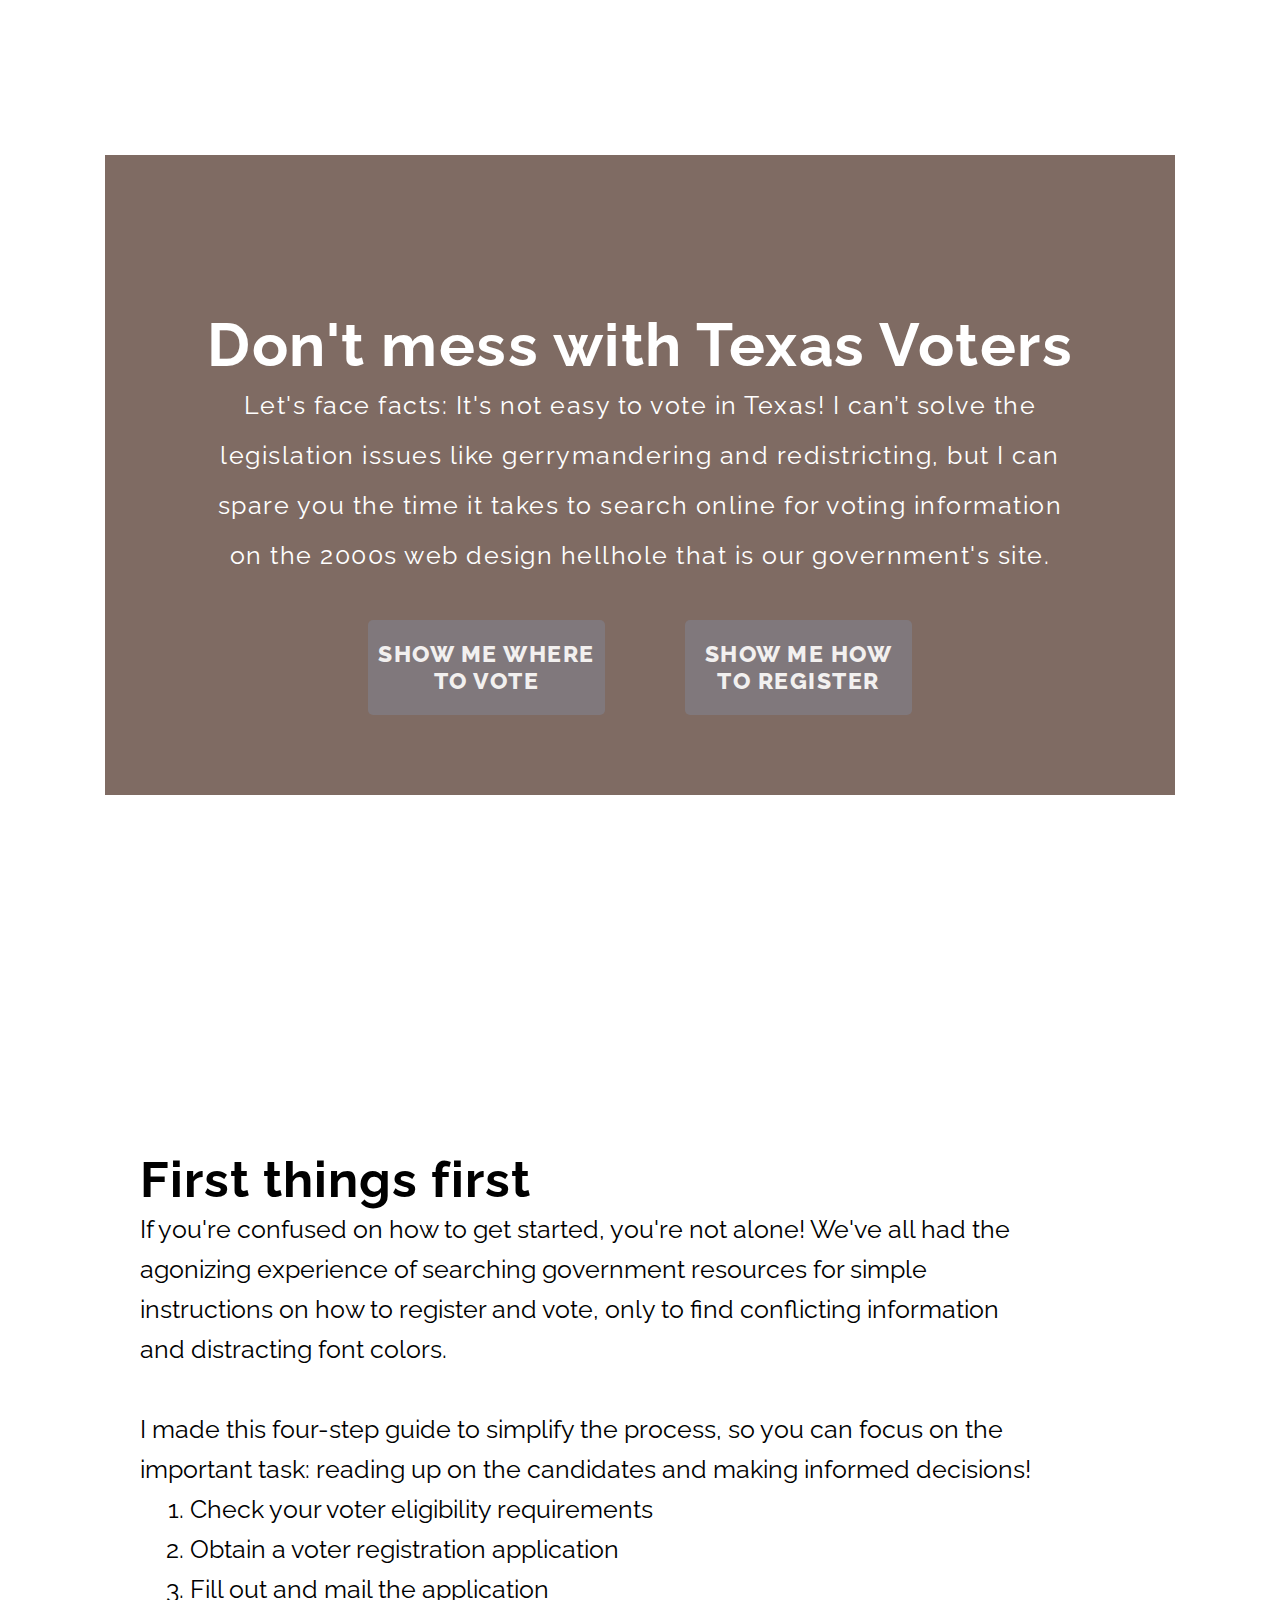
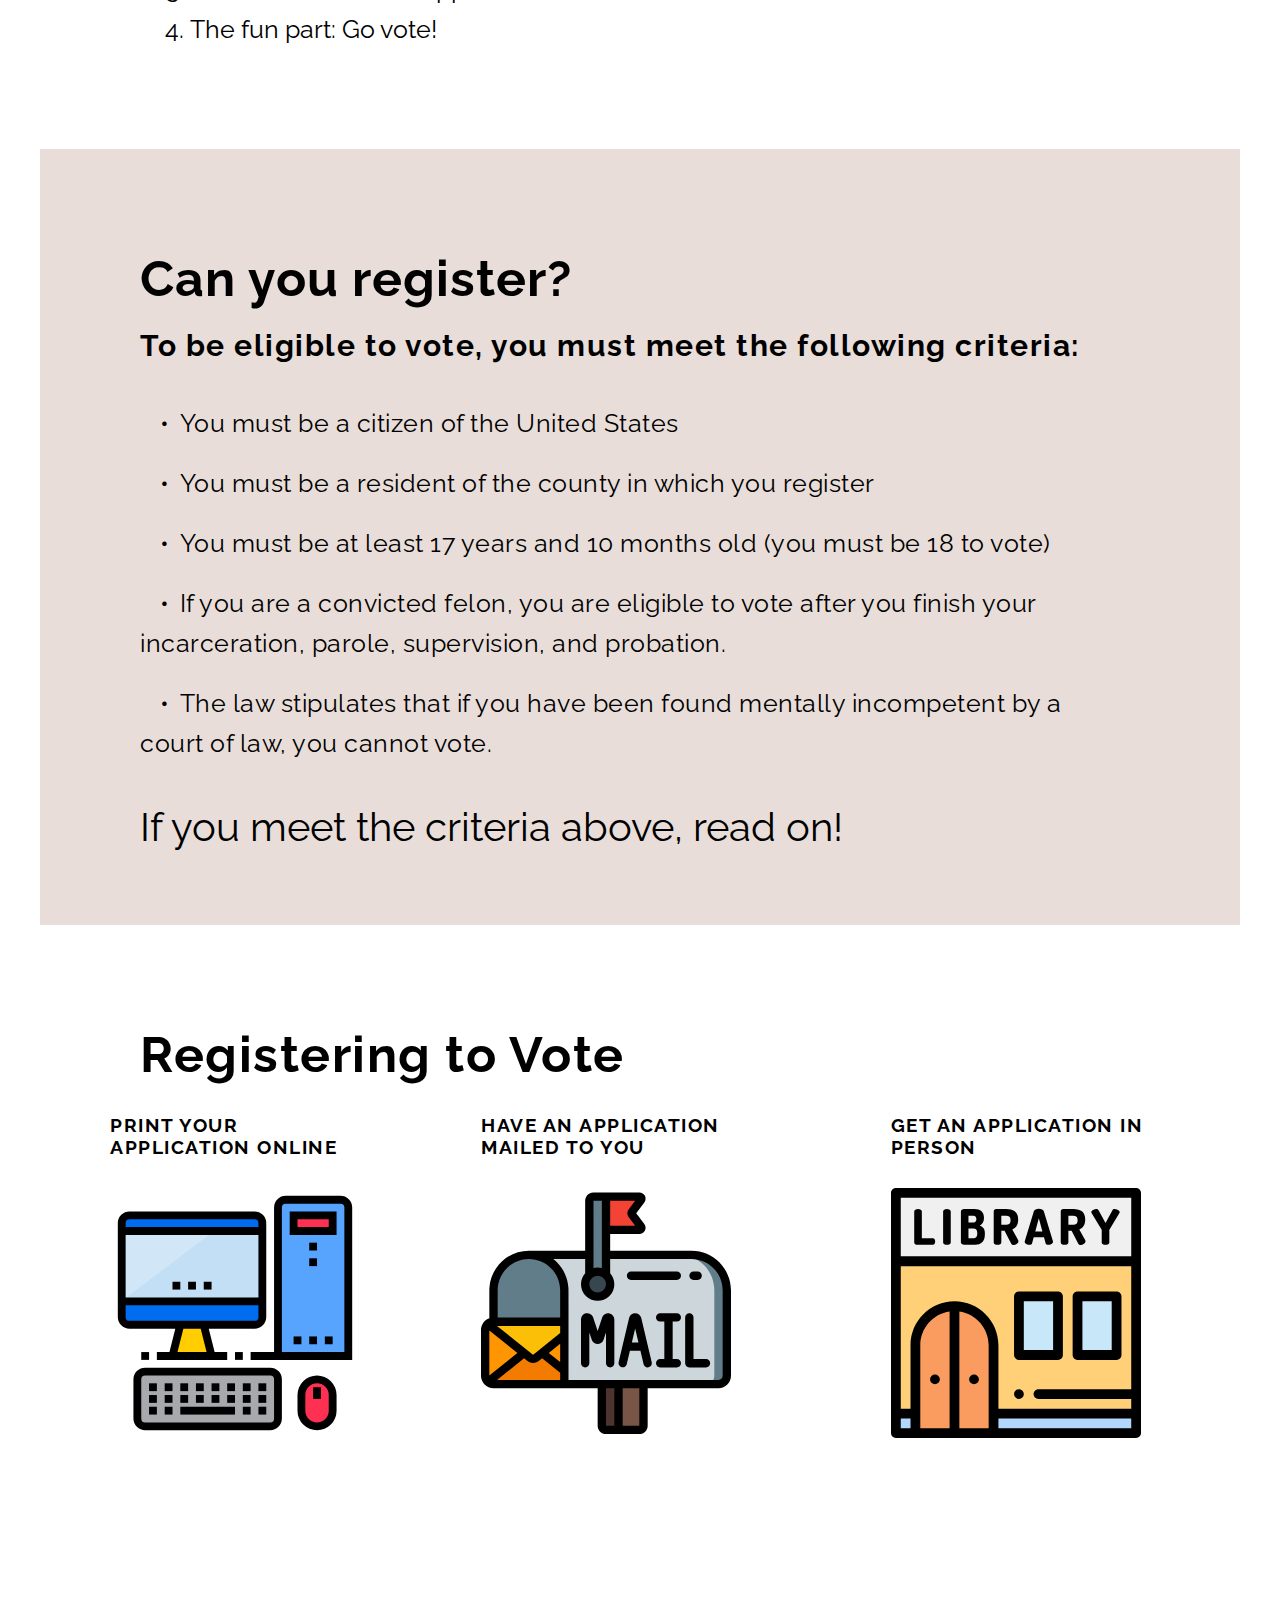
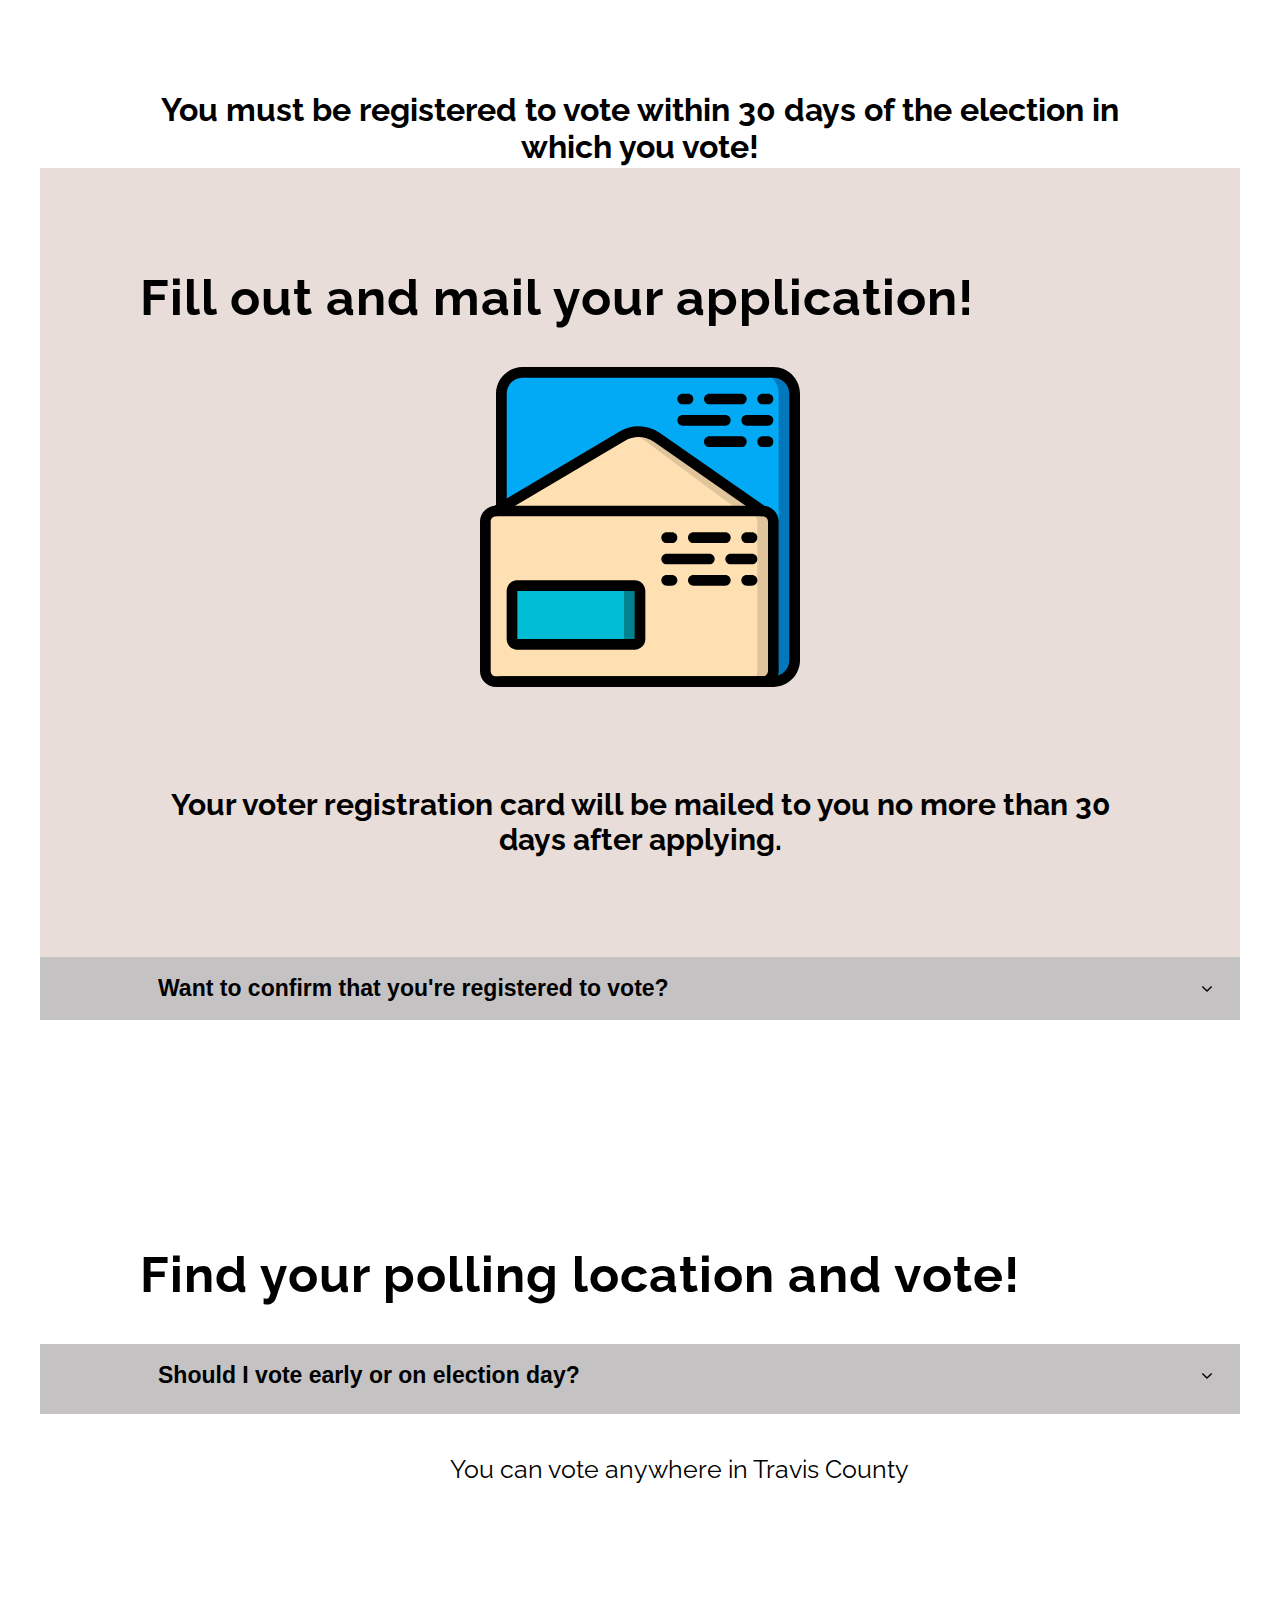
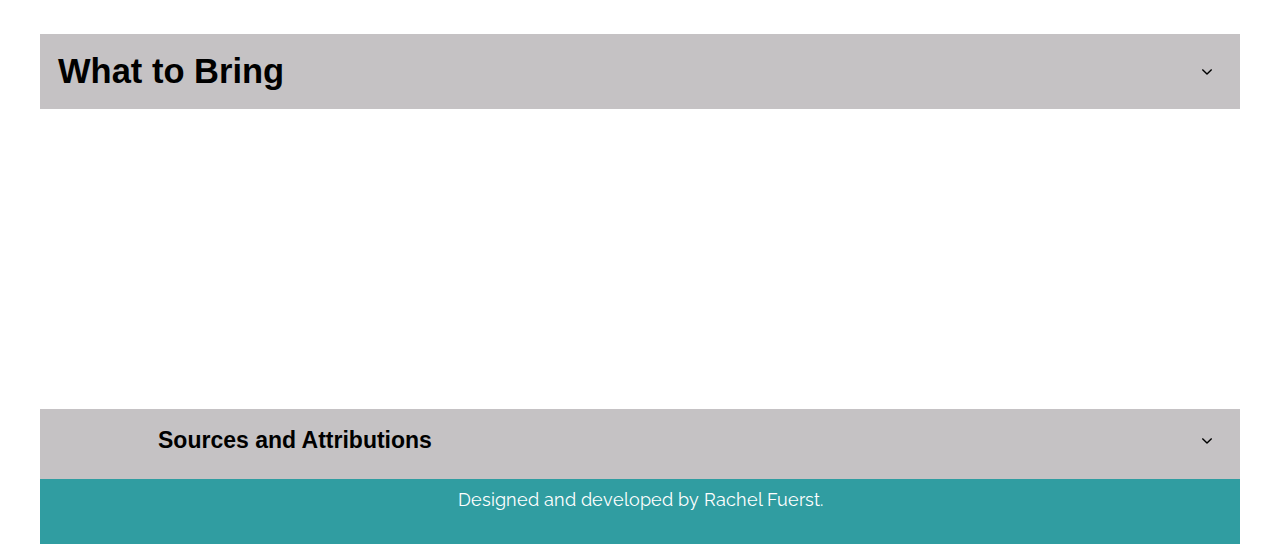
<file: index.html>
<!DOCTYPE html>
<html>
<html lang="en">
  <head>
    <meta charset="UTF-8">
    <meta name="viewport" content="width=device-width, initial-scale=1">
    <link rel="stylesheet" href="style.css">
    <link rel="stylesheet" href="animate.css">
    <meta name="viewport" content="width=device-width, initial-scale=1">
    <link href="https://fonts.googleapis.com/css?family=Raleway:400,400i,500,700" rel="stylesheet">
    <!-- Latest compiled and minified CSS -->
    <!-- <link rel="stylesheet" href="https://stackpath.bootstrapcdn.com/bootstrap/3.4.1/css/bootstrap.min.css" integrity="sha384-HSMxcRTRxnN+Bdg0JdbxYKrThecOKuH5zCYotlSAcp1+c8xmyTe9GYg1l9a69psu" crossorigin="anonymous"> -->

    <!-- Optional theme -->
    <!-- <link rel="stylesheet" href="https://stackpath.bootstrapcdn.com/bootstrap/3.4.1/css/bootstrap-theme.min.css" integrity="sha384-6pzBo3FDv/PJ8r2KRkGHifhEocL+1X2rVCTTkUfGk7/0pbek5mMa1upzvWbrUbOZ" crossorigin="anonymous"> -->
    <title>Voting in Texas</title>
  </head>
  <body>
    <!-- <div id= "wrapper"> -->
      <section id="section1">
        <header id="covertitle">
          <h1>Don't mess with Texas Voters</h1>
          <p>Let's face facts: It's not easy to vote in Texas! I can’t solve the legislation issues like gerrymandering and redistricting, but I can spare you the time it takes to search online for voting information on the 2000s web design hellhole that is our government's site.</p>
        <div id="selection">
          <!-- <div id="voterstatus"> -->
            <a id="voterstatus" href="#section8">Show me where<br> to vote</a> <!-- V2 this will be "show me where to vote"---->
          <!-- </div> -->
          <!-- <div id="showme"> -->
            <a id="showme" href="#section2">Show me how<br> to register</a>
          <!-- </div> -->
        </header>
        </div>
      </section>
      <!-- <section id="section2"> This should only expand when the user clicks "Check my voter registration status" on cover page." Otherwise it is hidden.
        <header>
          <h1>Check my voter status</h1>
        </header>
        <p>You can quickly determine your status online by searching the statewide database below:</p>
        <ul>
          <a href="https://teamrv-mvp.sos.texas.gov/MVP/mvp.do"><li>Am I registered?</li></a>Maybe have a popup modal appear here after a user clicks that says: "How'd it go? Are you registered? with 2 buttons- no, yes" Yes takes them to the "voting locations" and no takes them to "Who can vote"
        <p>The only information required is your name, county and birthdate!</p>
      </section>-->
      <section id="section2"><!---This section will be small, different colored-->
        <h1>First things first</h1>
        <p>If you're confused on how to get started, you're not alone! We've all had the agonizing experience of searching government resources for simple instructions on how to register and vote, only to find conflicting information and distracting font colors.<br><br> I made this four-step guide to simplify the process, so you can focus on the important task: reading up on the candidates and making informed decisions! </p>
           <ol>
             <li>Check your voter eligibility requirements</li>
             <li>Obtain a voter registration application</li>
             <li>Fill out and mail the application</li>
             <li>The fun part: Go vote!</li>
          </ol>
      </section>
      <section id="section3">
        <h1>Can you register?</h1>
        <h3> To be eligible to vote, you must meet the following criteria:</h3>
        <ul>
          <li>You must be a citizen of the United States</li>
          <li>You must be a resident of the county in which you register</li>
          <li>You must be at least 17 years and 10 months old (you must be 18 to vote)</li>
          <li>If you are a convicted felon, you are eligible to vote after you finish your incarceration, parole, supervision, and probation.</li>
          <li>The law stipulates that if you have been found mentally incompetent by a court of law, you cannot vote.</li>
        </ul>
        <p>If you meet the criteria above, read on!</p>
      </section>
      <section id="section4">
        <h1>Registering to Vote</h1>
        <div class="container">
          <div class="column">
            <h3>Print your application online</h3>
            <!-- For original JS under Zak's version: -->
            <div class="imgWrap">
              <img class="img_img frontCard" src="desktop-computer.svg"> <!---"Click me" the image should link to https://webservices.sos.state.tx.us/vrapp/index.asp in a new tab -->
              <div class="backCard">
                 <a class="backCardContent" href="https://webservices.sos.state.tx.us/vrapp/index.asp" target="_blank">Click here for a link to the application</a>
               </div>
              <p class="img_description">Click Me</p>
            </div>
          </div>
        <div class="column">
          <h3>Have an application mailed to you</h3>
          <!-- <img src="image of a mailbox"> "Click me" the image should link to https://webservices.sos.state.tx.us/vrrequest/index.asp a new tab -->
          <div class="imgWrap">
            <img class="img_img frontCard" src="mailbox.svg">
            <div class="backCard">
              <a class="backCardContent" href="https://webservices.sos.state.tx.us/vrrequest/index.asp" target="_blank">Click here to request an application</a>
            </div>
            <p class="img_description">Click Me</p>
          </div>
        </div>
        <div class="column">
          <h3>Get an application in person</h3>
          <div class="imgWrap">
            <img class="img_img frontCard" src="library.svg">
            <div id="inPerson">
              <p>Get an application at any:</p>
              <ul>
                <li> U.S. Post office</li>
                <li>Austin Public Library</li>
                <li>Dept. of Public Safety</li>
                <li>Dept. of Public Safety</li>
                <li>Dept. of Health</li>
                <li>Dept. of Human Services</li>
              </ul>
            </div>
            <p class="img_description">Click Me</p>
          </div>

      </div>
      </section>
      <section id="section5" class="changeColor"><!---Make this a different color, maybe do some cool animation -->
        <h1>You must be registered to vote within 30 days of the election in which you vote!</h1>
      </section>
      <section id="section6">
        <h1>Fill out and mail your application!</h1>
        <div class="mailingAddress">
          <img class="envelope frontCard" src="letter.svg">
          <div class="backEnvelope">
            <h4>The application should already have the address, but here it is below:</h4>
            <div>
              <p>REGISTRAR OF VOTERS</p>
              <p>P.O. BOX 1748</p>
              <p>AUSTIN , TX 78767</p><br>
            </div>
          </div>
          <p class="addressHover">Click Me for the Address</p>
        </div>
        <h2>Your voter registration card will be mailed to you no more than 30 days after applying.</h2>
      </section>
      <section id="section7">
        <button class="accordion">
          <p>Want to confirm that you're registered to vote?</p><!---make this expandable--->
          <img src="angle-arrow-down.svg">
        </button>
        <div class="panel">
          <h2>You can quickly determine your status online by searching the statewide database below:</h2>
            <a href="https://teamrv-mvp.sos.texas.gov/MVP/mvp.do" target="_blank"><h4>Am I registered?</h4></a>
          <p>The only information required is your name, county and birthdate!</p>
        </div>
      </section>
      <section id="section8">
        <h1>Find your polling location and vote!</h1>
        <button class="accordionEarly">
          <h2>Should I vote early or on election day?</h2>
          <img src="angle-arrow-down.svg">
        </button>
        <div class="panelEarly">
          <h2>Voting early gives you a lot of flexibility in when and where you vote:</h2>
            <ul>
              <li>You'll have at least 7 days to vote</li>
              <li>Typically there are more early voting locations than on Election Day</li>
              <li>You can beat the lines on Election Day.</li>
            </ul>
          </div>
        <p>You can vote anywhere in Travis County</p>
        <div class="map">
          <script type="text/javascript" src="https://tool.votinginfoproject.org/app.js"></script>
          <div id="_vit"></div>
          <script type="text/javascript">
            vit.load({
            modal: true,
            officialOnly: false,
            title: 'Find your polling location:',

            logo: 'https://upload.wikimedia.org/wikipedia/commons/thumb/c/cb/Seal_of_Texas.svg/170px-Seal_of_Texas.svg.png',
            colors: {
              'header': '#25a095',
              'landscapeBackgroundHeader': '#258065'
            },
            alertText: 'Check back here 90 days before the next election for polling information.',
            language: 'en',
          });</script>
        </div>
        <button class="accordion">
          <h2>What to Bring</h2>
          <img src="angle-arrow-down.svg">
        </button>
        <div class="panelBring">
          <h3>You will need to bring 1 of these 7 forms of Photo ID:</h3>
          <ul>
            <li>Texas Driver License issued by the Texas Department of Public Safety (DPS)</li>
            <li>Texas Election Identification Certificate (EIC) issued by DPS</li>
            <li>Texas Personal Identification Card issued by DPS</li>
            <li>Texas License to Carry a Handgun (LTC) issued by DPS</li>
            <li>U.S. Military ID Card containing the person’s photograph</li>
            <li>U.S. Citizenship Certificate containing the person’s photograph</li>
            <li>U.S. Passport</li>
          </ul>
        </div>
      </section>
      <!-- Putting this in a later version: <section id="section9">
        <h1>Voting doesn't have to be this difficult.</h1>
      </section> -->
      <section id="section9">
        <button class="accordionEarly">
          <h2>Sources and Attributions</h2>
          <img src="angle-arrow-down.svg">
        </button>
        <div class="sources">
          <h3>Voting Information Sources</h3>
            <ul>
              <a href="https://www.sos.state.tx.us/elections/voter/reqvr.shtml"><li>Texas Secretary of State's Official Voting Site</li></a>
              <a href="https://txapps.texas.gov/tolapp/sos/SOSACManager"><li>Change of Address from Texas Secretary of State</li></a>
              <a href="https://webservices.sos.state.tx.us/vrapp/index.asp"><li>Voter Registration Application</li></a>
            </ul>
          <h3>Polling location map</h3>
            <p>The tool uses <a href="https://developers.google.com/civic-information/">Google's Civic API</a> and the <a href="https://www.votinginfoproject.org/about">Voting Information Project's</a> embeddable Voter Information Tool.</p>
          <h3>Texas Capitol Timelapse</h3>
            <p>Timelapse shot and edited by <a href="http://projectgomez.com/">Manuel Gomez</a>.</p>
          <h3>Icons</h3>
          <ul>
            <li>Icons made by <a href="https://www.flaticon.com/authors/smashicons" title="Smashicons">Smashicons</a> from <a href="https://www.flaticon.com/" title="Flaticon">www.flaticon.com</a> is licensed by <a href="http://creativecommons.org/licenses/by/3.0/" title="Creative Commons BY 3.0" target="_blank">CC 3.0 BY</a></li>
            <li>Icons made by <a href="https://www.freepik.com/" title="Freepik">Freepik</a> from <a href="https://www.flaticon.com/" 			    title="Flaticon">www.flaticon.com</a> is licensed by <a href="http://creativecommons.org/licenses/by/3.0/" 			    title="Creative Commons BY 3.0" target="_blank">CC 3.0 BY</a></li>
            <li>Icons made by <a href="https://www.flaticon.com/authors/srip" title="srip">srip</a> from <a href="https://www.flaticon.com/" 			    title="Flaticon">www.flaticon.com</a> is licensed by <a href="http://creativecommons.org/licenses/by/3.0/" 			    title="Creative Commons BY 3.0" target="_blank">CC 3.0 BY</a></li>
            <li>Icons made by <a href="https://www.flaticon.com/authors/smashicons" title="Smashicons">Smashicons</a> from <a href="https://www.flaticon.com/" 			    title="Flaticon">www.flaticon.com</a> is licensed by <a href="http://creativecommons.org/licenses/by/3.0/" 			    title="Creative Commons BY 3.0" target="_blank">CC 3.0 BY</a></li>
            <li>Icons made by <a href="https://www.flaticon.com/authors/dave-gandy" title="Dave Gandy">Dave Gandy</a> from <a href="https://www.flaticon.com/" 			    title="Flaticon">www.flaticon.com</a> is licensed by <a href="http://creativecommons.org/licenses/by/3.0/" 			    title="Creative Commons BY 3.0" target="_blank">CC 3.0 BY</a></li>
          </ul>
        </div>
    </section>
      <footer>
        <p>Designed and developed by Rachel Fuerst.</p>
      </footer>
    <!-- </div> -->
    <script src="https://ajax.googleapis.com/ajax/libs/jquery/2.1.4/jquery.min.js"></script>
    <script src="index.js"></script>
  </body>
</html>
</file>
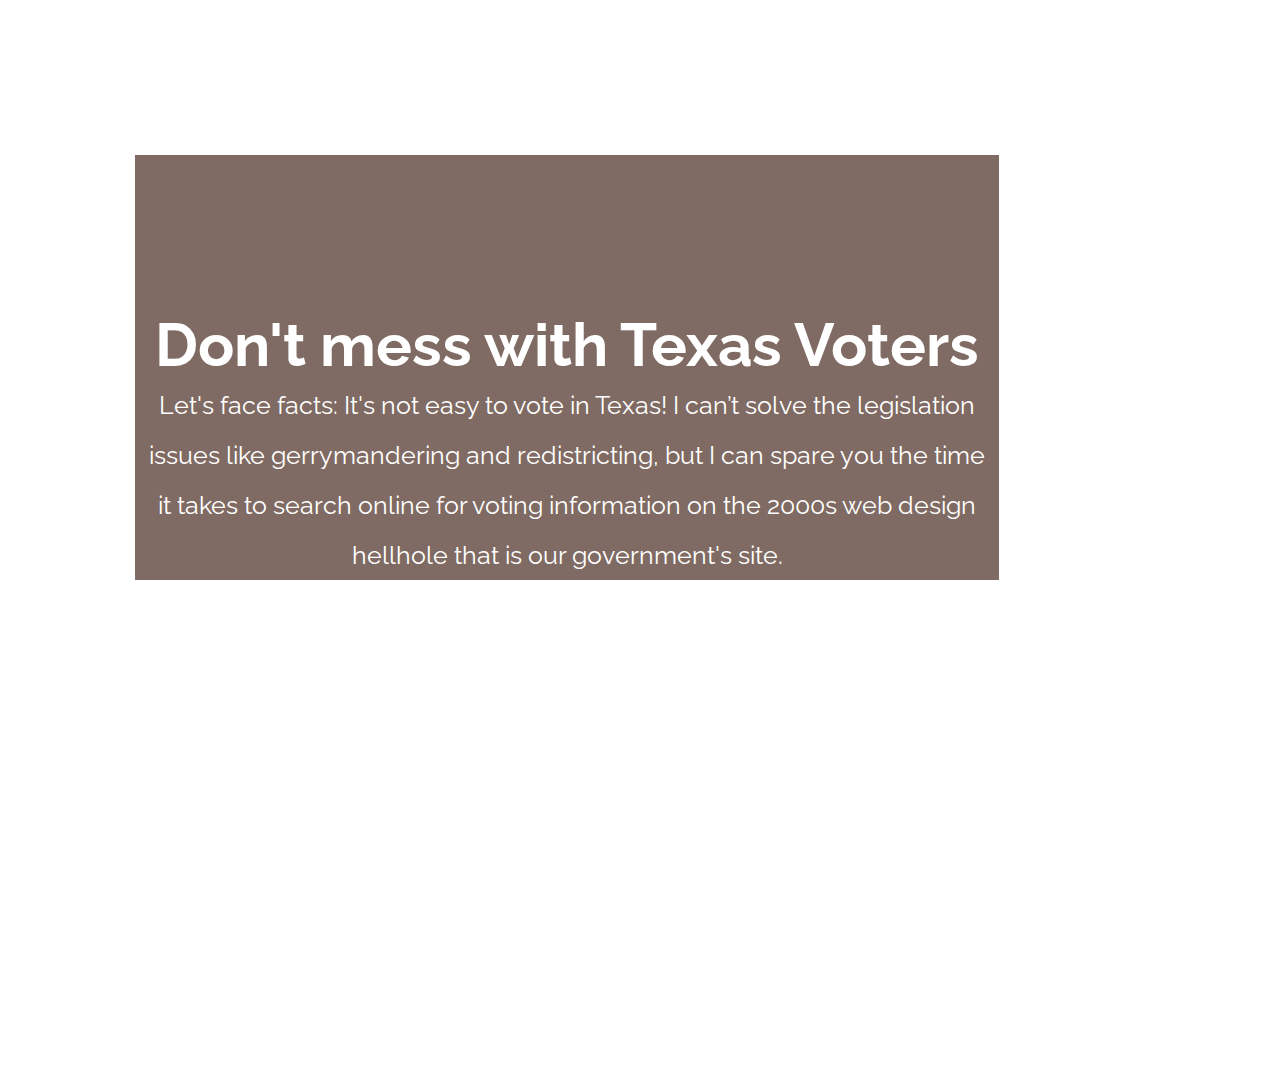
<file: new_index.html>
<!DOCTYPE html>
<html>
<html lang="en">
  <head>
    <meta charset="UTF-8">
    <meta name="viewport" content="width=device-width, initial-scale=1">
    <link rel="stylesheet" href="style.css">
    <link rel="stylesheet" href="animate.css">
    <meta name="viewport" content="width=device-width, initial-scale=1">
    <link href="https://fonts.googleapis.com/css?family=Raleway:400,400i,500,700" rel="stylesheet">
    <title>Voting in Texas</title>
  </head>
  <body>
      <div class="container">
          <div class="row align-items-center">
              <div class="col">
                  <header id ="covertitle">
                    <h1>Don't mess with Texas Voters</h1>
                    <p>Let's face facts: It's not easy to vote in Texas! I can’t solve the legislation issues like gerrymandering and redistricting, but I can spare you the time it takes to search online for voting information on the 2000s web design hellhole that is our government's site.</p>
                  </header>
              </div>
          </div>
      </div>
    <script src="https://ajax.googleapis.com/ajax/libs/jquery/2.1.4/jquery.min.js"></script>
    <script src="index.js"></script>
  </body>
</html>
</file>
<file: style.css>
* {
  margin: 0;
  padding: 0;
}
body {
  font-family: "Raleway", sans-serif;
  background: /*linear-gradient(
       rgba(255, 0, 0, 0.45),
       rgba(255, 0, 0, 0.45)
     ),  */
      url(https://media.giphy.com/media/cObUDTpxM2wdZhWOyn/giphy.gif) no-repeat center center fixed;
   background-size: cover;
  /* padding-top: 0px;
padding-right: 60px;
padding-left: 60px; */
}

/* #wrapper {
  max-width: 1200px;
} */

section, footer {
  margin-right: 40px;
  margin-left: 40px;
  height: 100%;
}
#section1 {
 /* background: /*linear-gradient(
      rgba(255, 0, 0, 0.45),
      rgba(255, 0, 0, 0.45)
    ),
     url(https://media.giphy.com/media/8mh2btlAw4y1EcX9XU/giphy.gif) no-repeat center center fixed;
  background-size: cover; */
  height: 900px;
  padding: 0;
  margin: 0;
  /* position: relative; */
  letter-spacing: 1.5px;
}

#covertitle {
  /* padding: 50px 100px 10px 100px; */
  /* background-color: #0A2440; */
  background-color: rgba(59, 28, 15, 0.65);
  /* background: rgba(220, 0, 0, 0.7); */
  /* position: absolute; */
  /* border: solid blue;
  margin: 75px 100px 75px 75px; */
  margin: 150px 100px 200px 100px;
  color: white;
  border: 5px solid white;
  /* display: block; */
/* Make this a bigger card to hold the content and make it maroon + opaque */
}

#covertitle h1 {
  font-size: 60px;
  text-align: center;
  margin-top: 75px;
  padding: 80px 20px 0px 20px;
}

#covertitle p {
   word-wrap: break-word;
   text-align: center;
   line-height: 2;
   width: 850px;
   margin: auto;
   font-size: 25px
}
#selection {
  display: flex;
  /* max-width: 1200px; */
  justify-content: space-between;
  justify-content: center;
  margin: 0px 50px 0px 50px;
}

#showme {
  /* background-color: #3762c8; */
  background-color:#817A7F;
  height: 75px;
  margin: 40px 40px 80px 40px;
  opacity: .90;
  text-align: center;
  border-radius: 5px;
  font-weight: 800;
  padding: 20px 20px 0px 20px;
  display: inline-block;
  text-decoration: none;
  font-size: 23px;
  text-transform: uppercase;
  color: white;

}

#voterstatus {
  /* background-color: #3762c8; */
  background-color:#817A7F;
  height: 75px;
  margin: 40px 40px 80px 40px;
  opacity: .90;
  text-align: center;
  border-radius: 5px;
  font-weight: 800;
  padding: 20px 10px 0px 10px;
  display: inline-block;
  text-decoration: none;
  font-size: 23px;
  text-transform: uppercase;
  color: white;

}

#section2 {
  /* position: sticky; */
  padding: 0;
  margin-left: 40px;
  margin-right:40px;
  background-color: white;
  color: black;
  height: 100%;
  display: flex;
  flex-direction: column;
}


#section2 h1 {
  font-size: 50px;
  margin-top: 100px;
  letter-spacing: 1px;
  flex-basis: 0;
  margin-left: 100px;
}

#section2 p {
  line-height: 30pt;
  max-width: 75%;
  font-size: 25px;
  margin-left: 100px;
  flex-basis: 0;
}

#section2 ol {
  padding-bottom: 100px;
  line-height: 30pt;
  margin-left: 150px;
  font-size: 25px;

}

#section3 {
  /* position: sticky; */
  padding: 0;
  /* margin-top: 40px; */
  background-color: #E8DDD8;
  color: black;
  height: 100%;
  /* display: flex;
  flex-direction: column; */
}


#section3 h1 {
  font-size: 50px;
  padding-top: 100px;
  letter-spacing: 1px;
  flex-basis: 0;
  margin-left: 100px;
  letter-spacing: 1px;
  margin-bottom: 20px;
}

#section3 p {
  margin-left: 100px;
  margin-top: 40px;
  font-size: 40px;
  padding-bottom: 75px;
}

#section3 ul {
  max-width: 90%;
  line-height: 30pt;
  letter-spacing: .5px;
  font-size: 25px;
}

#section3 ul li {
  list-style: none;
  color: black;
  margin-left: 100px;
  margin-bottom: 20px;
  /* padding-right: 10px;
  padding-left: 10px;
  margin-bottom: 5px; */
}
#section3 ul li::before {
 color: black;
 /* color of bullet or square */
 content: "\2022";
 /* Unicode of character to precede the list item */

 font-size: 25px;
 /* em or %*/

 padding-right: 10px;
 /* use em*/

 padding-left: 20px;

 top: .075em;
 /* use em or % */
/* margin-right: 10px; */
}

#section3 h3 {
  margin-left: 100px;
  font-size: 30px;
  letter-spacing: 1.5px;
  margin-bottom: 40px;

}

#section4 {
  /* position: sticky; */
  /* padding: 0;
  margin: 0px; */
  background-color: white;
  color: black;
  height: 100%;
  /* margin: 40px; */
}
#section4 h1{
  font-size: 50px;
  /* margin-top: 100px; */
  letter-spacing: 1px;
  flex-basis: 0;
  margin-left: 100px;
  letter-spacing: 1.5px;
  padding-top: 100px;
  letter-spacing: 1.5px;
  margin-bottom: 30px;
}
.container {
  display: flex;
  margin-bottom: 200px;
  margin-right: 30px;
  margin-left: 30px;
  padding-bottom: 100px;
}

.column {
  padding-left: 40px;
}
.img_img {
  width: 250px;
  height: 250px;
}

/* #column1 {
  padding-left: 50px;
}

#column2 {
  padding-right: 10px;
  padding-left: 30px;
} */

.column h3 {
  text-transform: uppercase;
  /* text-align: center; */
  letter-spacing: 1.5px;
  margin-bottom: 30px;
  margin-right: 58px;
}


#section5 {
  height: 5em;
  position: relative;
  background-color: white;
  animation: colorchange 5s infinite;
  -webkit-animation: colorchange 7s infinite;
}
@keyframes colorchange
    {
      0%   {background: #84462B;}
      25%  {background: #BC9604;}
      50%  {background: #7BC0C3;}
      75%  {background: #5292CA;}
      100% {background: red;}
    }

    @-webkit-keyframes colorchange /* Safari and Chrome - necessary duplicate */
    {
      0%   {background: red;}
      25%  {background: yellow;}
      50%  {background: blue;}
      75%  {background: green;}
      100% {background: red;}
    }
#section5 h1 {
  text-align: center;
  width: 1000px;
  margin: 0;
  position: absolute;
  top: 50%;
  left: 50%;
  margin-right -50%;
  transform: translate(-50%, -50%)
}
#section6 {
  background-color: #E8DDD8;
  color: black;
}

#section6 h1 {
  font-size: 50px;
  padding-top: 100px;
  letter-spacing: 1px;
  margin-left: 100px;
  margin-bottom: 40px;
}

#section6 img {
  display: block;
  margin-left: auto;
  margin-right: auto;
  /* width: 40%; */
}

#address {
  /* display: none; */
  width: 250px;
  height: 250px;
  background-color: #42f4dc;
}

/* #addressHide{
  display: none;
} */

#section6 h2 {
  padding-bottom: 100px;
  margin-left: 100px;
  margin-right: 100px;
  margin-top: 100px;
  font-size: 30px;
  text-align: center;

}

#section7 {
  background-color: white;
  color: black;
  margin-left: 40px;
  margin-right: 40px;
  height: auto;

}

.accordion {
  display: flex;
  justify-content: flex-end;
  background-color: #C5C2C4;
 color: black;
 cursor: pointer;
 padding: 18px;
 width: 100%;
 border: none;
 text-align: left;
 outline: none;
 font-size: 23px;
 font-weight: 800;
 transition: 0.4s;

}

.accordion p {
  margin-left: 100px;
}
.accordion img {
  width: 10px;
  height: 10px;
  display: inline;
  margin-left: 20px;
  margin: auto;
  margin-right: 10px;
}

.accordion:hover {
  background-color: #A59791;
}

.panel {
  padding: 0 18px;
  background-color: #C6E4E5;
  display: none;
  overflow: hidden;
  color: black;
  /* padding-left: 100px; */
  padding-bottom: 20px;
  padding-top: 50px;
}

.panel h2 {
  /* margin-left: 100px; */
  font-size: 23px;
  padding-bottom: 20px;
  padding-top: 20px;
  text-align: center;

}

.panel a {
  font-size: 20px;
  text-decoration: none;
  text-align: center;

}

.panel a:hover {
  color: orange;
}


.panel a {
  list-style: none;
  color: rgb(46, 34, 34);
  /* margin-left: 100px; */
  margin-bottom: 30px;
  /* padding-right: 10px;
  padding-left: 10px;
  margin-bottom: 5px; */
}
/* .panel a::before { */
 /* color: black; */
 /* color of bullet or square */
 /* content: "\2022"; */
 /* Unicode of character to precede the list item */

 /* font-size: 25px; */
 /* em or %*/

 /* margin-left: 200px; */
/* 
 top: .075em; */
 /* use em or % */
/* margin-right: 10px; */
/* } */

.panel p {
  font-size: 23px;
  margin-bottom: 40px;
  margin-top: 40px;
  text-align: center;
}
.status {
  font-size: 100px;
}

#section8 {
  background-color: white;
  color: black;
  margin-top: 150px;


}

#section8 h1 {
font-size: 50px;
letter-spacing: 1px;
margin-left: 100px;
margin-bottom: 40px;
margin-top: 100px;
padding-top: 75px;
}

/* #section8 h2 {
  margin-left: 100px;
  font-size: 23px;
} */

#section8 p {
  font-size: 25px;
  margin-top: 40px;
  margin-left: 410px;
}

.accordionEarly {
  display: flex;
  justify-content: flex-end;
  background-color: #C5C2C4;
 color: black;
 cursor: pointer;
 padding: 18px;
 width: 100%;
 border: none;
 text-align: left;
 outline: none;
 font-size: 20px;
 font-weight: 800;
 transition: 0.4s;
 padding-bottom: 25px;
}

/*this doesnt seem to apply */
.accordionEarly h2 {
  margin-left: 100px;
  font-size: 23px;
  font-weight: 800;
}
.accordionEarly img {
  width: 10px;
  height: 10px;
  display: inline;
  margin-left: 20px;
  margin: auto;
  margin-right: 10px;
}

.accordionEarly:hover {
  background-color: #A59791;
}

.panelEarly {
  padding: 0 18px;
  background-color: #C6E4E5;
  display: none;
  overflow: hidden;
  color: black;
  /* padding-left: 100px; */
  padding-bottom: 20px;
  position: relative;

}


.panelEarly h2 {
  margin-left: 100px;
  font-size: 19px;
  text-decoration: none;
  position: relative;
  margin-top: 20px;

}

.panelEarly ul {
  margin-left: 120px;
  margin-top: 20px;
}

.map {
  margin: 0 auto;
  width: 700px;
  padding-top: 75px;
  padding-bottom: 75px;
}

.accordionBring {
  display: flex;
  justify-content: flex-end;
  background-color: #eee;
 color: black;
 cursor: pointer;
 padding: 18px;
 width: 100%;
 border: none;
 text-align: left;
 outline: none;
 font-size: 23px;
 font-weight: 800;
 transition: 0.4s;
 position: relative;
}

.accordionBring p {
  margin-left: 100px;
}
.accordionBring img {
  width: 10px;
  height: 10px;
  display: inline;
  margin-left: 20px;
  margin: auto;
  margin-right: 10px;
}

.accordionBring:hover {
  background-color: #ccc;
}

.panelBring {
  background-color: #C6E4E5;
  display: none;
  overflow: hidden;
  color: black;
  padding-bottom: 20px;
  position: relative;
}

.panelBring h3 {
  font-size: 20px;
  margin-left: 100px;
  margin-top: 20px;


}

/* .panelBring a {
  font-size: 19px;
  text-decoration: none;
  position: relative;

} */

.panelBring ul {
  margin-left: 120px;
  margin-top: 20px;
  padding-bottom: 55px;
}

#section9 {
  background-color: #E8DDD8;
  margin-top: 300px;
}

/* .accordionSources {
  display: flex;
  justify-content: flex-end;
  background-color: #C5C2C4;
 color: black;
 cursor: pointer;
 padding: 18px;
 width: 100%;
 border: none;
 text-align: left;
 outline: none;
 font-size: 20px;
 font-weight: 800;
 transition: 0.4s;
} */

.sources {
  display: none;
  padding-bottom: 100px;
}

.sources h3 {
  margin-left: 100px;
  margin-top: 20px;
  margin-bottom: 15px;
}

.sources ul {
  margin-left: 120px;
}

.sources p {
  margin-left: 100px;
}

.sources ul:nth-of-type(2) {
  margin-bottom: 40px;
}
footer {
  background-color: #309DA1;
  color: white;
  font-size: 18px;
  height: 65px

}

footer p {
  text-align: center;
  padding-top: 10px;
}

/* Making the Cards say: Click Me */
.imgWrap {
  position: relative;
  height: 200px;
  width: 257px;
}

.img_description {
  position: absolute;
  top: 0;
  bottom: 0;
  left: 0;
  right: 15px;
  color: #fff;
  visibility: hidden;
  opacity: 0;
  font-size: 50px;
  Text-align:center;
  top: 50%;
  background-color: black;
  opacity: 0.5;


  /* transition effect. not necessary */
  transition: opacity .2s, visibility .2s;
}

.imgWrap:hover .img_description {
  visibility: visible;
  opacity: 1;

}



.backCard {
  position: inherit;
  background-color: black;
  color: white;
  height: 200px;
  width: 257px;

}

#inPerson {
  position: inherit;
  background-color: black;
  color: white;
  height: 200px;
  width: 257px;

}

.imgWrap.flipped .backCard {
  display: block;
  text-align: center;
  height: 250px;
}
.imgWrap.flipped .frontCard {
  display: none;
}

.imgWrap .backCard {
  display: none;
}

/* style the online card */
.backCardContent {
  margin-top: 105px;
  margin-left: 7px;
  margin-right: 7px;
  display: inline-block;
  color: white;
  text-transform: uppercase;
  text-decoration: none;
  font-size: 20px;

}

.backCardContent:hover {
  color: orange;
}

.imgWrap #inPerson {
  display: none;
}

.imgWrap.flipped #inPerson {
  display: inline-block;
  /* text-align: center; */
  height: 250px;

}


.imgWrap.flipped .img_description {
  display: none;
}

/* to style the list items' bullets */
.imgWrap.flipped #inPerson ul li {
  color: white;
  list-style: none;
  margin-right: 10px;
  padding-right: 10px;
  padding-left: 10px;
  margin-bottom: 5px;
}

.imgWrap.flipped #inPerson ul li::before {
 color: white;
 /* color of bullet or square */
  width: 250px;
 content: "\2022";
 /* Unicode of character to precede the list item */

 font-size: 1em;
 /* em or %*/

 padding-right: 10px;
 /* use em*/

 padding-left: 5px;


 position: relative;
 top: 0em;
 /* use em or % */
/* margin-right: 10px; */
}

.imgWrap.flipped #inPerson p {
  margin: 20px 10px 15px 10px;
  font-size: 20px;
  /* letter-spacing: 1px; */
  font-weight: 500;

}


/*Styling the envelope: */

.backEnvelope {
  position: relative;
  background-color: black;
  color: white;
  height: 200px;
  width: 320px;
  height: 320px;
  margin: 0 auto;
  display: none;

}

.backEnvelope h4 {
  padding-top: 20px;
}

.backEnvelope div {
  padding-top: 50px;
}
.envelope {
  width: 320px;
  height: 320px;
  position: relative;

}

.mailingAddress {
  position: relative;
  text-align: center;

}

/* .mailingAddress.flipped .frontCard {
  display: none;
} */

.mailingAddress.flipped .envelope {
  display: none !important;
}

.mailingAddress.flipped .backEnvelope {
  display: block;
}


.addressHover {
  position: absolute;
  top: 0;
  bottom: 10px;
  left:15px;
  right: 15px;
  color: #fff;
  visibility: hidden;
  opacity: 0;
  font-size: 50px;
  Text-align:center;
  top: 50%;
  background-color: black;
  opacity: 0.5;
  margin-left: auto;
  margin-right: auto;
  display: block;
  width: 300px;


  /* transition effect. not necessary */
  transition: opacity .2s, visibility .2s;
}



.mailingAddress:hover .addressHover {
  visibility: visible;
  opacity: 1;

}

.mailingAddress.flipped .addressHover {
  display: none;
}

/* Media Queries */
@media screen and (max-width: 480px) {
  section {
    max-width: 480px;
    margin-right: 20px;
    margin-left: 20px;

  }

  #section1 {
    height: 600px;
  }

  #covertitle {
    margin: 75px 50px 75px 50px;
  }

  #covertitle h1 {
    margin: 75px 50px 75px 50px;
    font-size: 30px;
    text-align: center;
    margin-top: 25px;
    padding: 40px 20px 0px 20px;
  }

  #covertitle p {
    font-size: 10px;
    max-width: 350px;
  }

  #voterstatus, #showme {
    font-size: 10px;
    margin: 40px 5px 40px 5px;
    font-size: 10px;
  }

  #section2 h1 {
    margin-left: 40px;
    font-size: 25px;
  }

  #section2 p {
    font-size: 15px;
    margin-left: 40px;
  }

  #section2 ol {
    font-size: 15px;
    margin-left: 40px;
  }


}
</file>
